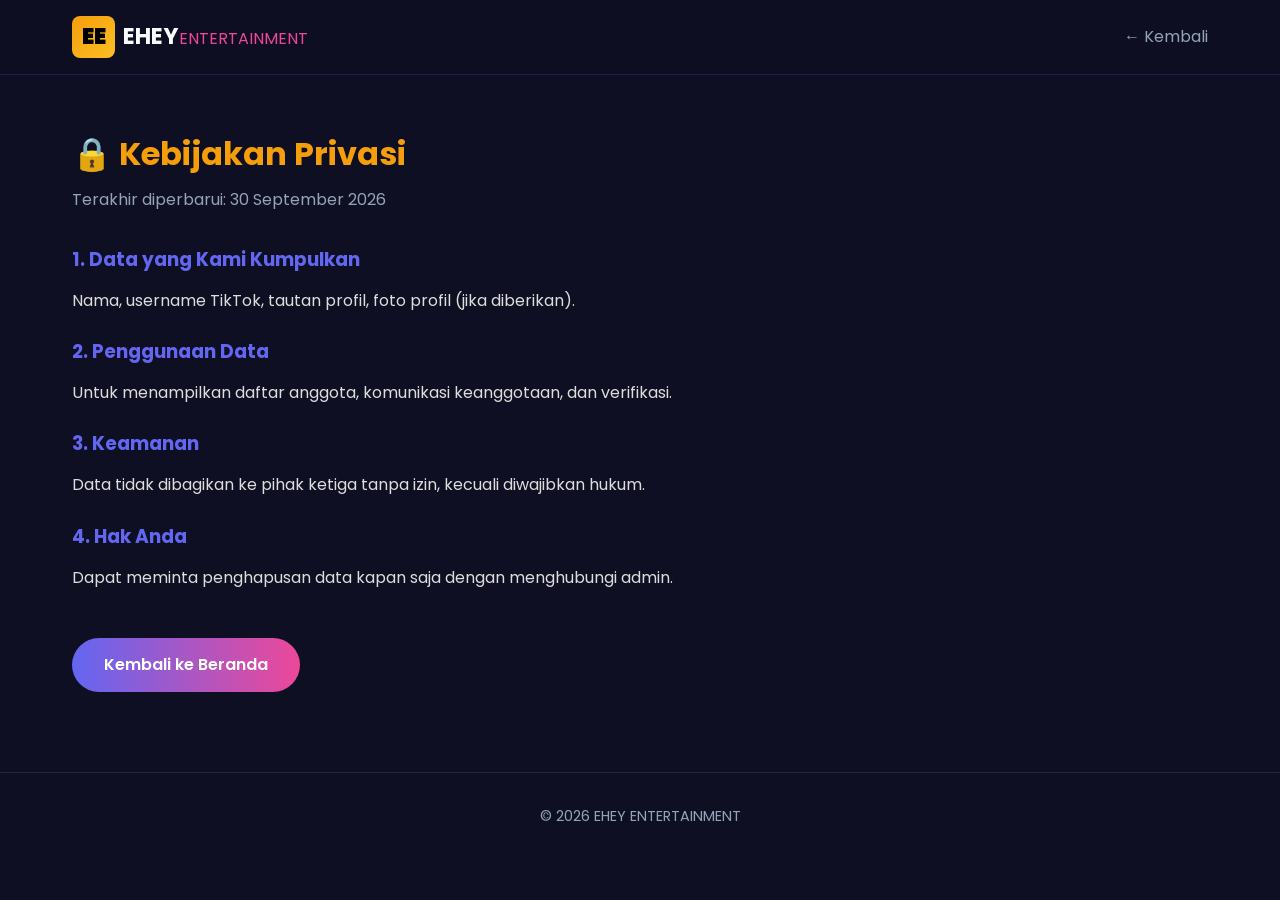
<file: privasi.html>
<!DOCTYPE html>
<html lang="id">
<head>
    <meta charset="UTF-8">
    <meta name="viewport" content="width=device-width, initial-scale=1.0">
    <title>Kebijakan Privasi — EHEY ENTERTAINMENT</title>
    <link rel="stylesheet" href="style.css">
    <link href="https://fonts.googleapis.com/css2?family=Poppins:wght@300;400;600;700&display=swap" rel="stylesheet">
</head>
<body>
    <nav class="navbar">
        <div class="nav-container">
            <a href="index.html" class="logo">
                <span class="logo-ee">EE</span>
                <span class="logo-text">EHEY<span>ENTERTAINMENT</span></span>
            </a>
            <ul class="nav-menu">
                <li><a href="index.html">← Kembali</a></li>
            </ul>
        </div>
    </nav>

    <section class="section" style="padding-top: 8rem;">
        <div class="container halaman-legal">
            <h1>🔒 Kebijakan Privasi</h1>
            <p class="tanggal">Terakhir diperbarui: 30 September 2026</p>
            <h3>1. Data yang Kami Kumpulkan</h3>
            <p>Nama, username TikTok, tautan profil, foto profil (jika diberikan).</p>
            <h3>2. Penggunaan Data</h3>
            <p>Untuk menampilkan daftar anggota, komunikasi keanggotaan, dan verifikasi.</p>
            <h3>3. Keamanan</h3>
            <p>Data tidak dibagikan ke pihak ketiga tanpa izin, kecuali diwajibkan hukum.</p>
            <h3>4. Hak Anda</h3>
            <p>Dapat meminta penghapusan data kapan saja dengan menghubungi admin.</p>
            <a href="index.html" class="btn-primary" style="margin-top: 2rem;">Kembali ke Beranda</a>
        </div>
    </section>
    <footer><p>&copy; 2026 EHEY ENTERTAINMENT</p></footer>
</body>
</html>
</file>
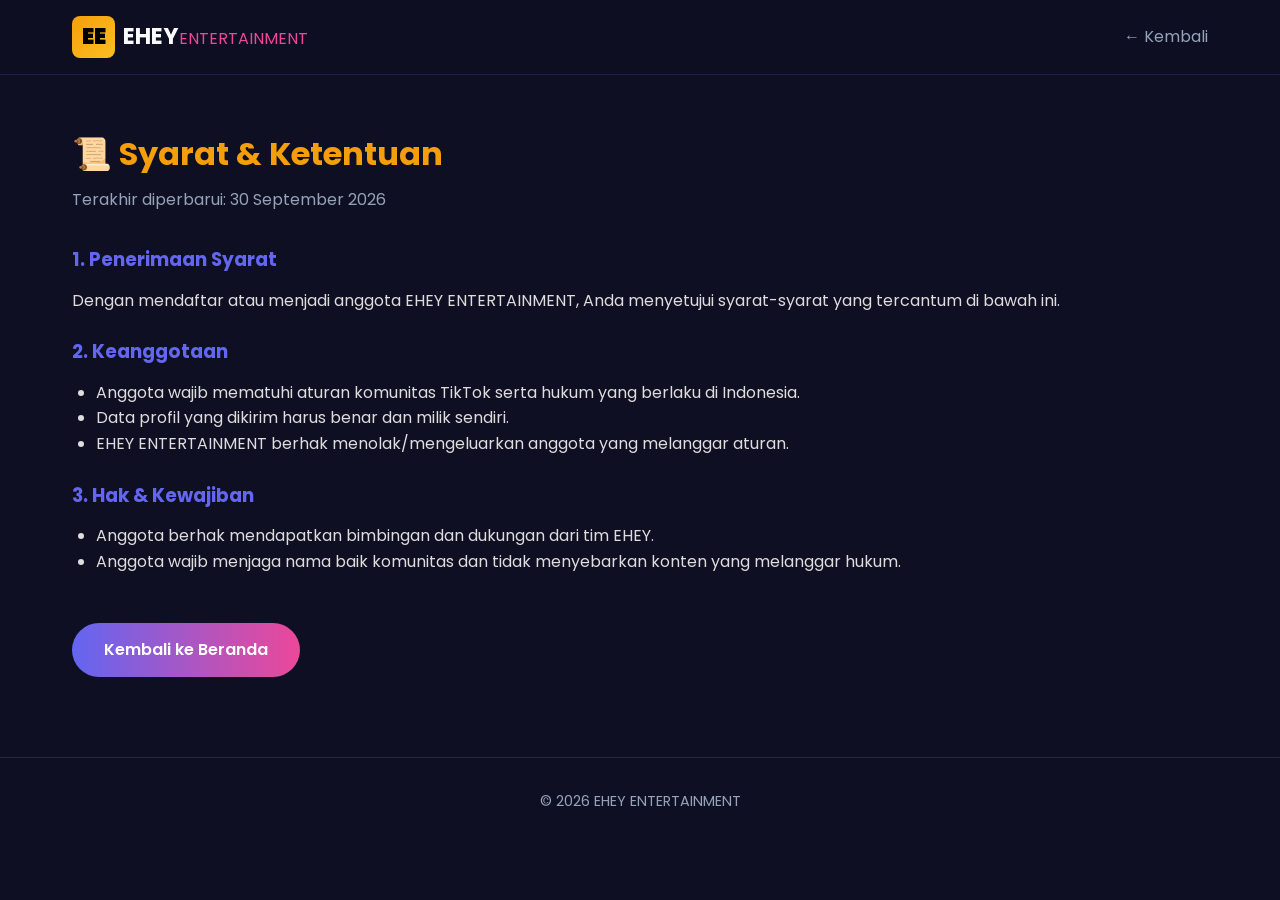
<file: syarat.html>
<!DOCTYPE html>
<html lang="id">
<head>
    <meta charset="UTF-8">
    <meta name="viewport" content="width=device-width, initial-scale=1.0">
    <title>Syarat & Ketentuan — EHEY ENTERTAINMENT</title>
    <link rel="stylesheet" href="style.css">
    <link href="https://fonts.googleapis.com/css2?family=Poppins:wght@300;400;600;700&display=swap" rel="stylesheet">
</head>
<body>
    <nav class="navbar">
        <div class="nav-container">
            <a href="index.html" class="logo">
                <span class="logo-ee">EE</span>
                <span class="logo-text">EHEY<span>ENTERTAINMENT</span></span>
            </a>
            <ul class="nav-menu">
                <li><a href="index.html">← Kembali</a></li>
            </ul>
        </div>
    </nav>

    <section class="section" style="padding-top: 8rem;">
        <div class="container halaman-legal">
            <h1>📜 Syarat & Ketentuan</h1>
            <p class="tanggal">Terakhir diperbarui: 30 September 2026</p>
            <h3>1. Penerimaan Syarat</h3>
            <p>Dengan mendaftar atau menjadi anggota EHEY ENTERTAINMENT, Anda menyetujui syarat-syarat yang tercantum di bawah ini.</p>
            <h3>2. Keanggotaan</h3>
            <ul>
                <li>Anggota wajib mematuhi aturan komunitas TikTok serta hukum yang berlaku di Indonesia.</li>
                <li>Data profil yang dikirim harus benar dan milik sendiri.</li>
                <li>EHEY ENTERTAINMENT berhak menolak/mengeluarkan anggota yang melanggar aturan.</li>
            </ul>
            <h3>3. Hak & Kewajiban</h3>
            <ul>
                <li>Anggota berhak mendapatkan bimbingan dan dukungan dari tim EHEY.</li>
                <li>Anggota wajib menjaga nama baik komunitas dan tidak menyebarkan konten yang melanggar hukum.</li>
            </ul>
            <a href="index.html" class="btn-primary" style="margin-top: 2rem;">Kembali ke Beranda</a>
        </div>
    </section>
    <footer><p>&copy; 2026 EHEY ENTERTAINMENT</p></footer>
</body>
</html>
</file>
<file: style.css>
* {margin:0; padding:0; box-sizing:border-box;}
:root {
    --utama: #6366f1;
    --sekunder: #ec4899;
    --aksen: #f59e0b;
    --gelap: #0f0f23;
    --sedang: #1e1e3f;
    --terang: #f8fafc;
    --abu: #94a3b8;
    --tiktok: #00f2ea;
    --tiktok2: #ff0050;
}
html {scroll-behavior:smooth;}
body {
    font-family:'Poppins',sans-serif;
    color:var(--terang);
    background:var(--gelap);
    line-height:1.6;
}
a {text-decoration:none; color:inherit;}
ul {list-style:none;}
.container {max-width:1200px; margin:0 auto; padding:0 2rem;}
.section {padding:5rem 0;}
.bg-dark {background:var(--sedang);}
.section-title {
    font-size:2.3rem; text-align:center; margin-bottom:1rem;
    background:linear-gradient(90deg,var(--utama),var(--sekunder));
    -webkit-background-clip:text; -webkit-text-fill-color:transparent;
}
.section-title.white {
    background:linear-gradient(90deg,#fff,var(--aksen));
    -webkit-background-clip:text; -webkit-text-fill-color:transparent;
}
.section-desc {text-align:center; color:var(--abu); margin-bottom:3rem;}

.navbar {
    position:fixed; top:0; width:100%; z-index:999;
    background:rgba(15,15,35,0.85); backdrop-filter:blur(10px);
    border-bottom:1px solid rgba(99,102,241,0.2);
}
.nav-container {
    max-width:1200px; margin:0 auto; padding:1rem 2rem;
    display:flex; justify-content:space-between; align-items:center;
}
.logo {display:flex; align-items:center; gap:0.5rem; font-weight:700; font-size:1.4rem;}
.logo-ee {
    background:linear-gradient(135deg,var(--aksen),#fbbf24);
    color:#000; padding:0.2rem 0.6rem; border-radius:0.5rem; font-weight:900;
}
.logo-text span {color:var(--sekunder); font-weight:400; font-size:1rem;}
.nav-menu {display:flex; gap:2rem; align-items:center;}
.nav-menu a {color:var(--abu); transition:0.3s; position:relative;}
.nav-menu a:hover, .nav-menu a.aktif {color:var(--terang);}
.nav-menu a::after {
    content:''; position:absolute; bottom:-0.5rem; left:0; width:0; height:2px;
    background:var(--utama); transition:0.3s;
}
.nav-menu a:hover::after, .nav-menu a.aktif::after {width:100%;}
.nav-login {
    background:linear-gradient(90deg,var(--tiktok),var(--tiktok2));
    padding:0.5rem 1rem; border-radius:50px; color:#000 !important; font-weight:600;
}
.menu-toggle {display:none; flex-direction:column; gap:0.3rem; cursor:pointer;}
.menu-toggle span {width:25px; height:3px; background:#fff; border-radius:2px;}

.marquee-container {
    background:linear-gradient(90deg,var(--utama),var(--sekunder));
    padding:0.6rem 0; overflow:hidden; margin-top:65px;
}
.marquee-text {
    white-space:nowrap; font-weight:600; color:#fff;
    animation: jalur 20s linear infinite;
}
@keyframes jalur {
    0% {transform:translateX(100%);}
    100% {transform:translateX(-100%);}
}

.hero {
    min-height:calc(100vh - 50px); display:flex; align-items:center; justify-content:center;
    position:relative; text-align:center; padding:3rem 1rem;
}
.hero-bg {
    position:absolute; inset:0;
    background:radial-gradient(circle at 20% 40%, rgba(99,102,241,0.2) 0%, transparent 50%),
                radial-gradient(circle at 80% 60%, rgba(236,72,153,0.2) 0%, transparent 50%);
}
.hero-content {z-index:2;}
.logo-bulat-berkedip {
    width:180px; height:180px; border-radius:50%;
    background:linear-gradient(135deg,var(--utama),var(--sekunder));
    display:flex; align-items:center; justify-content:center;
    font-size:3.5rem; font-weight:900; margin:0 auto 2rem;
    animation: kedip 2s infinite;
    box-shadow:0 0 30px rgba(99,102,241,0.5);
}
@keyframes kedip {
    0%,100% {
        box-shadow:0 0 30px rgba(99,102,241,0.5), 0 0 60px rgba(236,72,153,0.3);
    }
    50% {
        box-shadow:0 0 50px rgba(99,102,241,0.8), 0 0 90px rgba(236,72,153,0.5);
    }
}
.hero h1 {
    font-size:clamp(2.5rem,8vw,4.5rem); font-weight:900; line-height:1.2; margin-bottom:0.5rem;
}
.hero h1 span {
    background:linear-gradient(90deg,var(--aksen),#fbbf24);
    -webkit-background-clip:text; -webkit-text-fill-color:transparent;
}
.slogan {font-size:1.3rem; color:var(--aksen); margin-bottom:0.5rem; font-weight:600;}
.sub {color:var(--abu); margin-bottom:2rem;}
.hero-buttons {display:flex; gap:1rem; justify-content:center; flex-wrap:wrap;}
.btn-primary, .btn-tiktok, .btn-wa {
    display:inline-flex; align-items:center; gap:0.5rem;
    padding:0.9rem 2rem; border-radius:50px; font-weight:600;
    border:none; cursor:pointer; font-size:1rem; transition:0.3s;
}
.btn-primary {
    background:linear-gradient(90deg,var(--utama),var(--sekunder)); color:#fff;
}
.btn-primary:hover {transform:translateY(-3px); box-shadow:0 10px 25px rgba(99,102,241,0.4);}
.btn-tiktok {
    background:linear-gradient(90deg,var(--tiktok),var(--tiktok2)); color:#000;
}
.btn-tiktok:hover {transform:translateY(-3px); box-shadow:0 10px 25px rgba(0,242,234,0.4);}
.btn-wa {background:#25d366; color:#fff;}
.btn-wa:hover {transform:translateY(-3px); box-shadow:0 10px 25px rgba(37,211,102,0.4);}
.btn-keluar {
    background:transparent; border:2px solid #ef4444; color:#ef4444;
    padding:0.7rem 1.5rem; border-radius:50px; margin-top:1rem; cursor:pointer;
}
.btn-keluar:hover {background:#ef4444; color:#fff;}

.profiles-grid {
    display:grid; grid-template-columns:repeat(auto-fill,minmax(220px,1fr)); gap:2rem;
}
.profil-kartu {
    background:rgba(255,255,255,0.05); border-radius:1rem; padding:1.5rem; text-align:center;
    border:1px solid rgba(255,255,255,0.1); transition:0.3s;
}
.profil-kartu:hover {
    transform:translateY(-8px); border-color:var(--utama);
    box-shadow:0 15px 30px rgba(99,102,241,0.2);
}
.profil-kartu img {
    width:100px; height:100px; border-radius:50%; object-fit:cover; margin-bottom:1rem;
    border:3px solid var(--aksen);
}
.profil-kartu h3 {margin-bottom:0.3rem; font-size:1.1rem;}
.profil-kartu .username {color:var(--abu); margin-bottom:1rem; font-size:0.9rem;}
.profil-kartu .peran {
    display:inline-block; padding:0.2rem 0.8rem; border-radius:50px;
    font-size:0.75rem; font-weight:600; margin-bottom:1rem;
}
.profil-kartu .peran.staff {background:linear-gradient(90deg,var(--aksen),#fbbf24); color:#000;}
.profil-kartu .peran.member {background:var(--utama); color:#fff;}
.profil-kartu .tautan-tiktok {
    display:inline-flex; align-items:center; gap:0.4rem;
    background:linear-gradient(90deg,var(--tiktok),var(--tiktok2));
    color:#000; padding:0.5rem 1rem; border-radius:50px; font-size:0.85rem; font-weight:600;
}

.daftar-box {text-align:center;}
.daftar-opsi {display:grid; grid-template-columns:repeat(auto-fit,minmax(250px,1fr)); gap:2rem; margin:2rem 0;}
.opsi-card {
    background:rgba(255,255,255,0.05); padding:2rem; border-radius:1rem;
    border:1px solid rgba(255,255,255,0.1);
}
.opsi-card h3 {margin-bottom:1rem; color:var(--aksen);}
.teks-kecil {margin-top:2rem; font-size:0.85rem; color:var(--abu);}
.teks-kecil a {color:var(--tiktok); text-decoration:underline;}

.profil-box {text-align:center;}
.profil-diri img {
    width:150px; height:150px; border-radius:50%; object-fit:cover; border:4px solid var(--aksen);
    margin-bottom:1rem;
}

.tambah-member-box {text-align:center; margin-top:3rem;}

.modal {
    display:none; position:fixed; z-index:1000; left:0; top:0; width:100%; height:100%;
    background:rgba(0,0,0,0.8); align-items:center; justify-content:center;
}
.modal.aktif {display:flex;}
.modal-konten {
    background:var(--sedang); padding:2rem; border-radius:1rem; width:90%; max-width:450px;
    border:1px solid rgba(255,255,255,0.1); position:relative;
}
.tutup {
    position:absolute; right:1.5rem; top:1rem; font-size:1.8rem; cursor:pointer; color:var(--abu);
}
.modal-konten h3 {margin-bottom:1.5rem; text-align:center; color:var(--aksen);}
.modal-konten label {display:block; margin-bottom:0.3rem; font-size:0.9rem; color:var(--abu);}
.modal-konten input {
    width:100%; padding:0.9rem; margin-bottom:1rem; border-radius:0.5rem;
    border:none; background:rgba(255,255,255,0.1); color:#fff; font-size:1rem;
}
.modal-konten input:focus {outline:2px solid var(--utama);}

.halaman-legal h1 {font-size:2rem; margin-bottom:0.5rem; color:var(--aksen);}
.halaman-legal .tanggal {color:var(--abu); margin-bottom:2rem;}
.halaman-legal h3 {margin:1.5rem 0 0.8rem; color:var(--utama);}
.halaman-legal p, .halaman-legal ul {margin-bottom:1rem; color:#ddd;}
.halaman-legal ul {padding-left:1.5rem; list-style:disc;}

footer {
    text-align:center; padding:2rem; border-top:1px solid rgba(255,255,255,0.1);
    color:var(--abu); font-size:0.9rem;
}
.footer-links {margin-top:0.5rem;}
.footer-links a {color:var(--tiktok); margin:0 0.5rem;}

@media (max-width:768px) {
    .nav-menu {
        position:absolute; top:100%; left:0; width:100%; background:rgba(15,15,35,0.95);
        flex-direction:column; padding:1rem 0; gap:1rem; display:none;
    }
    .nav-menu.aktif {display:flex;}
    .menu-toggle {display:flex;}
    .profiles-grid {grid-template-columns:repeat(auto-fill,minmax(160px,1fr));}
}
</file>
